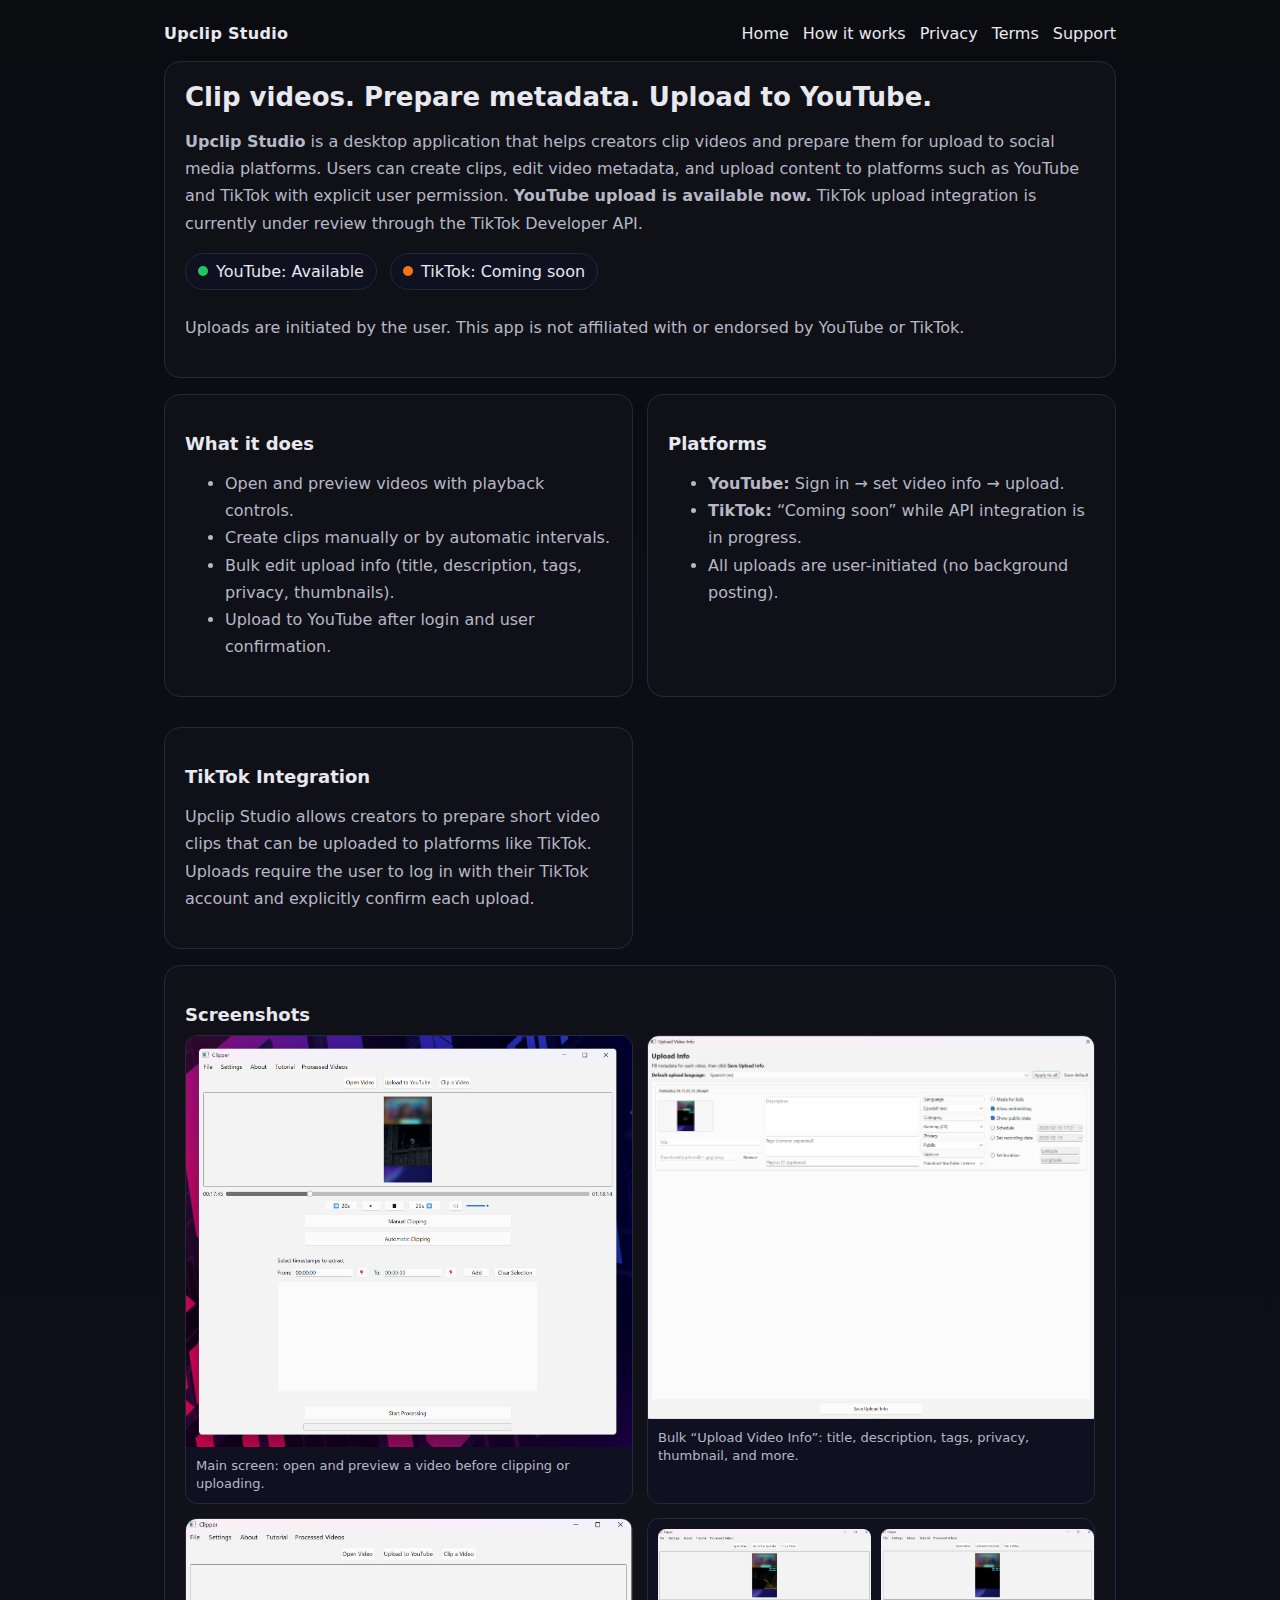
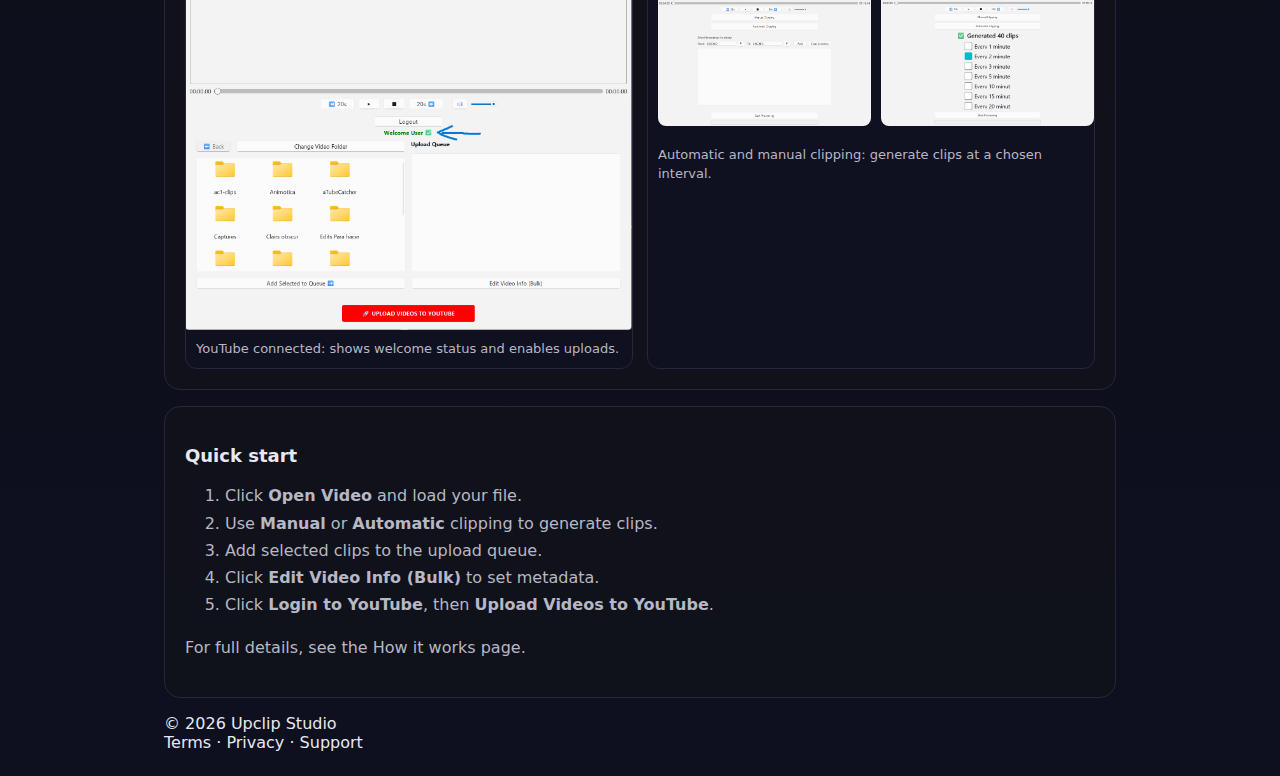
<file: index.html>
<!doctype html>
<html lang="en">
<head>
  <meta charset="utf-8" />
  <meta name="viewport" content="width=device-width,initial-scale=1" />
  <title>Upclip Studio</title>
  <meta name="description" content="Desktop app to clip videos and upload to YouTube. TikTok support coming soon." />
  <link rel="stylesheet" href="styles/styles.css">
</head>
<body>
  <div class="wrap">
    <div class="nav">
      <div class="brand">Upclip Studio</div>
      <div class="links">
        <a href="./">Home</a>
        <a href="./how-it-works.html">How it works</a>
        <a href="./privacy.html">Privacy</a>
        <a href="./terms.html">Terms</a>
        <a href="./support.html">Support</a>
      </div>
    </div>

    <section class="hero">
      <h1>Clip videos. Prepare metadata. Upload to YouTube.</h1>
      <p>
        <strong>Upclip Studio</strong> is a desktop application that helps creators clip videos and prepare them for upload to social media platforms.
        Users can create clips, edit video metadata, and upload content to platforms such as YouTube and TikTok with explicit user permission.
        <strong>YouTube upload is available now.</strong> TikTok upload integration is currently under review through the TikTok Developer API.
      </p>

      <div>
        <span class="pill"><span class="dot"></span> YouTube: Available</span>
        <span class="pill"><span class="dot warn"></span> TikTok: Coming soon</span>
      </div>

      <p class="small">
        Uploads are initiated by the user. This app is not affiliated with or endorsed by YouTube or TikTok.
      </p>
    </section>

    <section class="grid">
      <div class="card">
        <h2>What it does</h2>
        <ul>
          <li>Open and preview videos with playback controls.</li>
          <li>Create clips manually or by automatic intervals.</li>
          <li>Bulk edit upload info (title, description, tags, privacy, thumbnails).</li>
          <li>Upload to YouTube after login and user confirmation.</li>
        </ul>
      </div>

      <div class="card">
        <h2>Platforms</h2>
        <ul>
          <li><strong>YouTube:</strong> Sign in → set video info → upload.</li>
          <li><strong>TikTok:</strong> “Coming soon” while API integration is in progress.</li>
          <li>All uploads are user-initiated (no background posting).</li>
        </ul>
      </div>

    <div class="card">
        <h2>TikTok Integration</h2>
        <p>
          Upclip Studio allows creators to prepare short video clips that can be uploaded
          to platforms like TikTok. Uploads require the user to log in with their TikTok account
          and explicitly confirm each upload.
        </p>
      </div>
    </section>

    <section class="shots">
      <h2>Screenshots</h2>
      <div class="shots-grid">
        <figure>
          <img class="zoomable" src="images/01-main.png" alt="Main app screen" />
          <figcaption>Main screen: open and preview a video before clipping or uploading.</figcaption>
        </figure>
        <figure>
          <img class="zoomable" src="images/02-upload-info.png" alt="Upload Video Info window" />
          <figcaption>Bulk “Upload Video Info”: title, description, tags, privacy, thumbnail, and more.</figcaption>
        </figure>
        <figure>
          <img class="zoomable" src="images/03-youtube-connected.png" alt="YouTube connected screen" />
          <figcaption>YouTube connected: shows welcome status and enables uploads.</figcaption>
        </figure>
        <figure>
          <div class="figure-row">
            <img class="zoomable" src="images/05-manual-clipping.png" alt="Manual clipping options" />
            <img class="zoomable" src="images/04-automatic-clipping.png" alt="Automatic clipping result" />
          </div>
          <figcaption>Automatic and manual clipping: generate clips at a chosen interval.</figcaption>
        </figure>
      </div>
    </section>

    <section class="steps">
      <h2>Quick start</h2>
      <ol>
        <li>Click <strong>Open Video</strong> and load your file.</li>
        <li>Use <strong>Manual</strong> or <strong>Automatic</strong> clipping to generate clips.</li>
        <li>Add selected clips to the upload queue.</li>
        <li>Click <strong>Edit Video Info (Bulk)</strong> to set metadata.</li>
        <li>Click <strong>Login to YouTube</strong>, then <strong>Upload Videos to YouTube</strong>.</li>
      </ol>
      <p class="small">For full details, see the <a href="./how-it-works.html">How it works</a> page.</p>
    </section>

    <div class="footer">
      <div>© <span id="y"></span> Upclip Studio</div>
      <div>
        <a href="./terms.html">Terms</a> ·
        <a href="./privacy.html">Privacy</a> ·
        <a href="./support.html">Support</a>
      </div>
    </div>
  </div>

<div id="imgModal" class="modal" aria-hidden="true">
  <button class="close-modal" id="closeModalBtn" aria-label="Close image modal">
    &times;
  </button>
  <img class="modal-content" id="modalImg" alt="Expanded screenshot" />
</div>

<script src="script/script.js"></script>
</body>
</html>
</file>
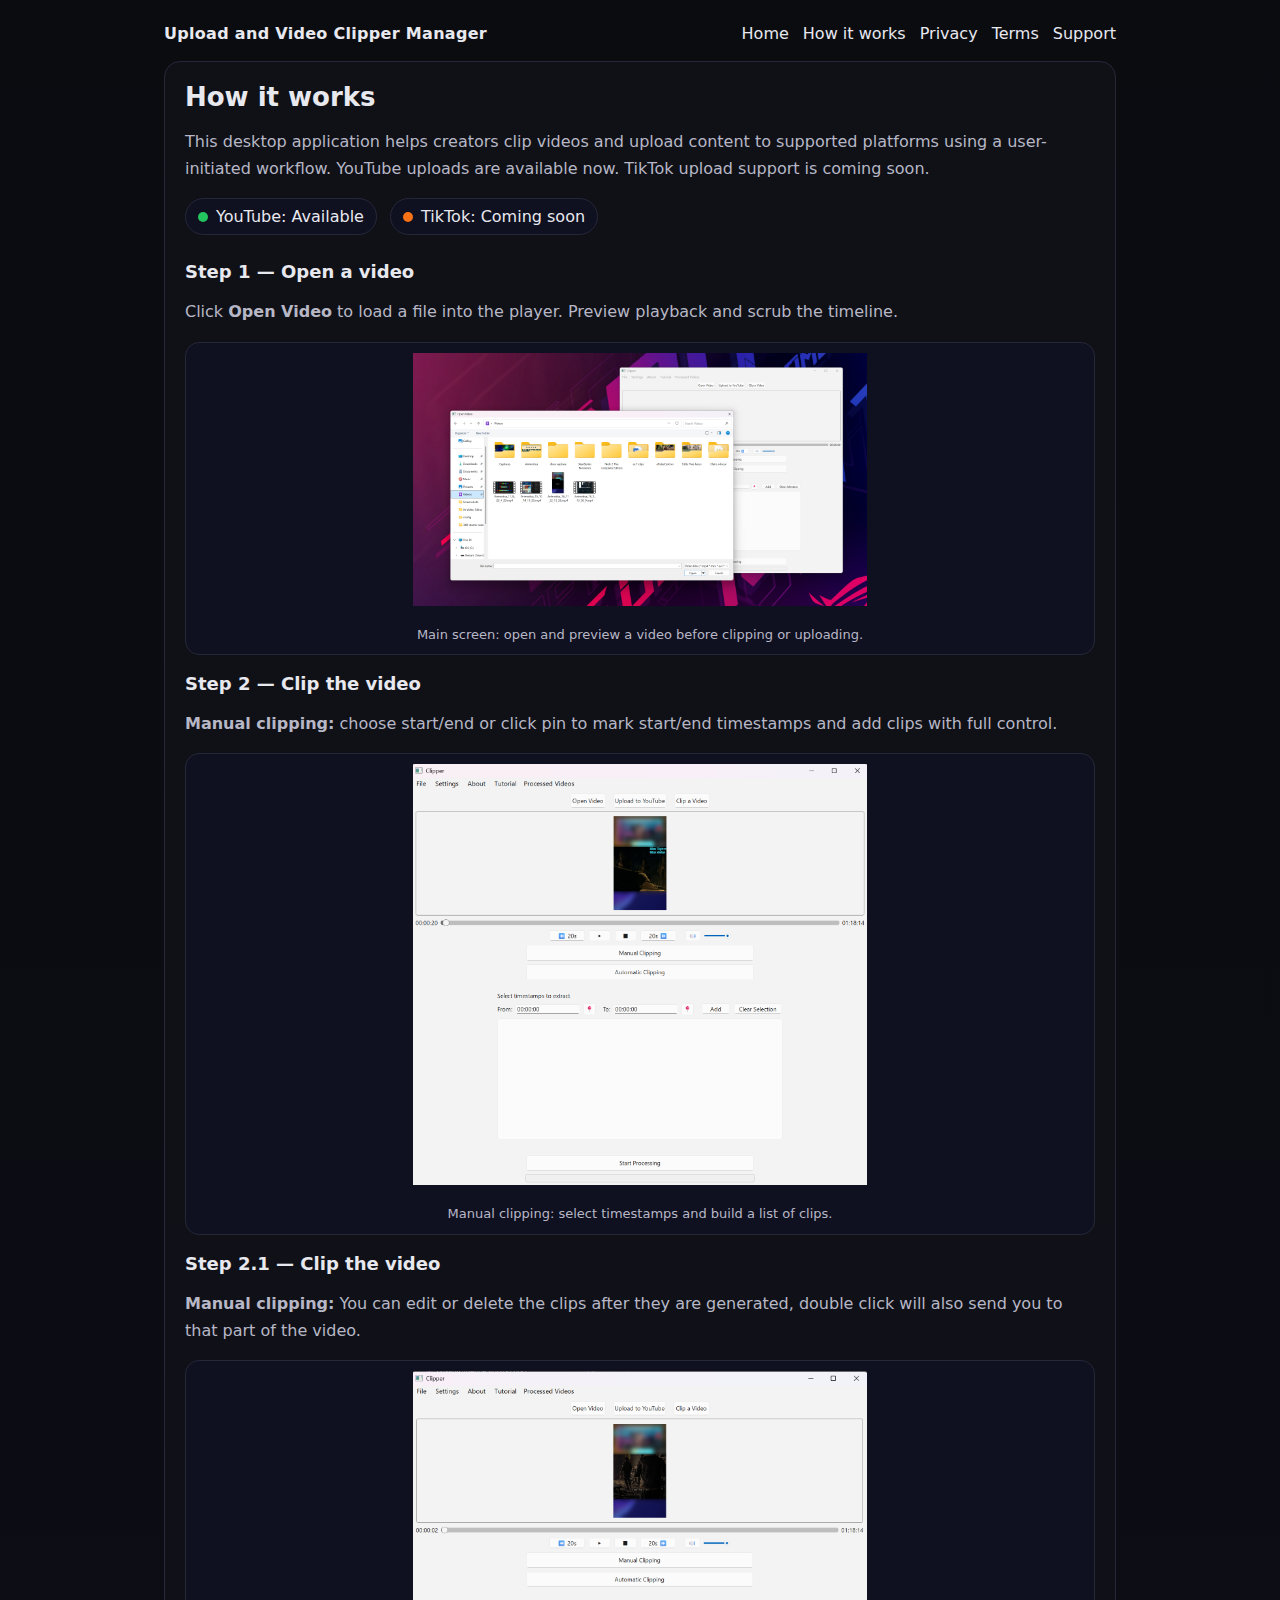
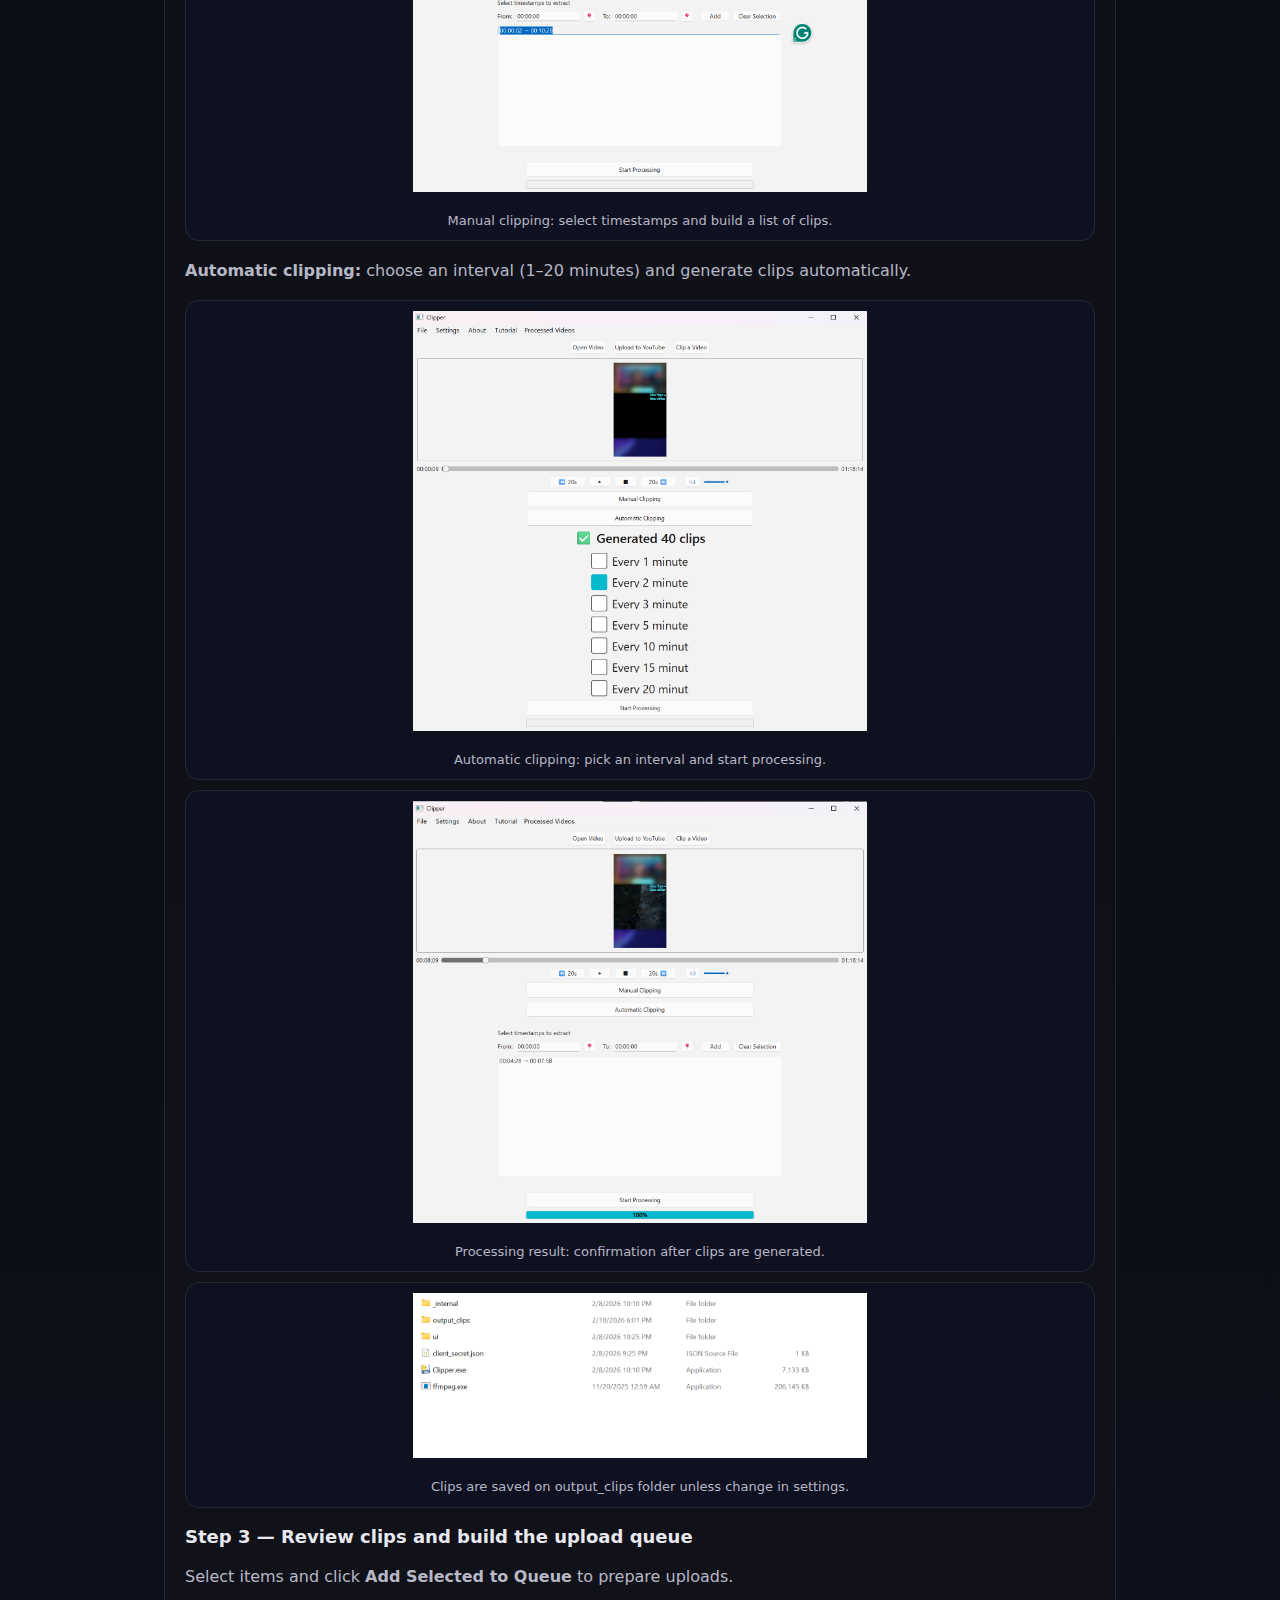
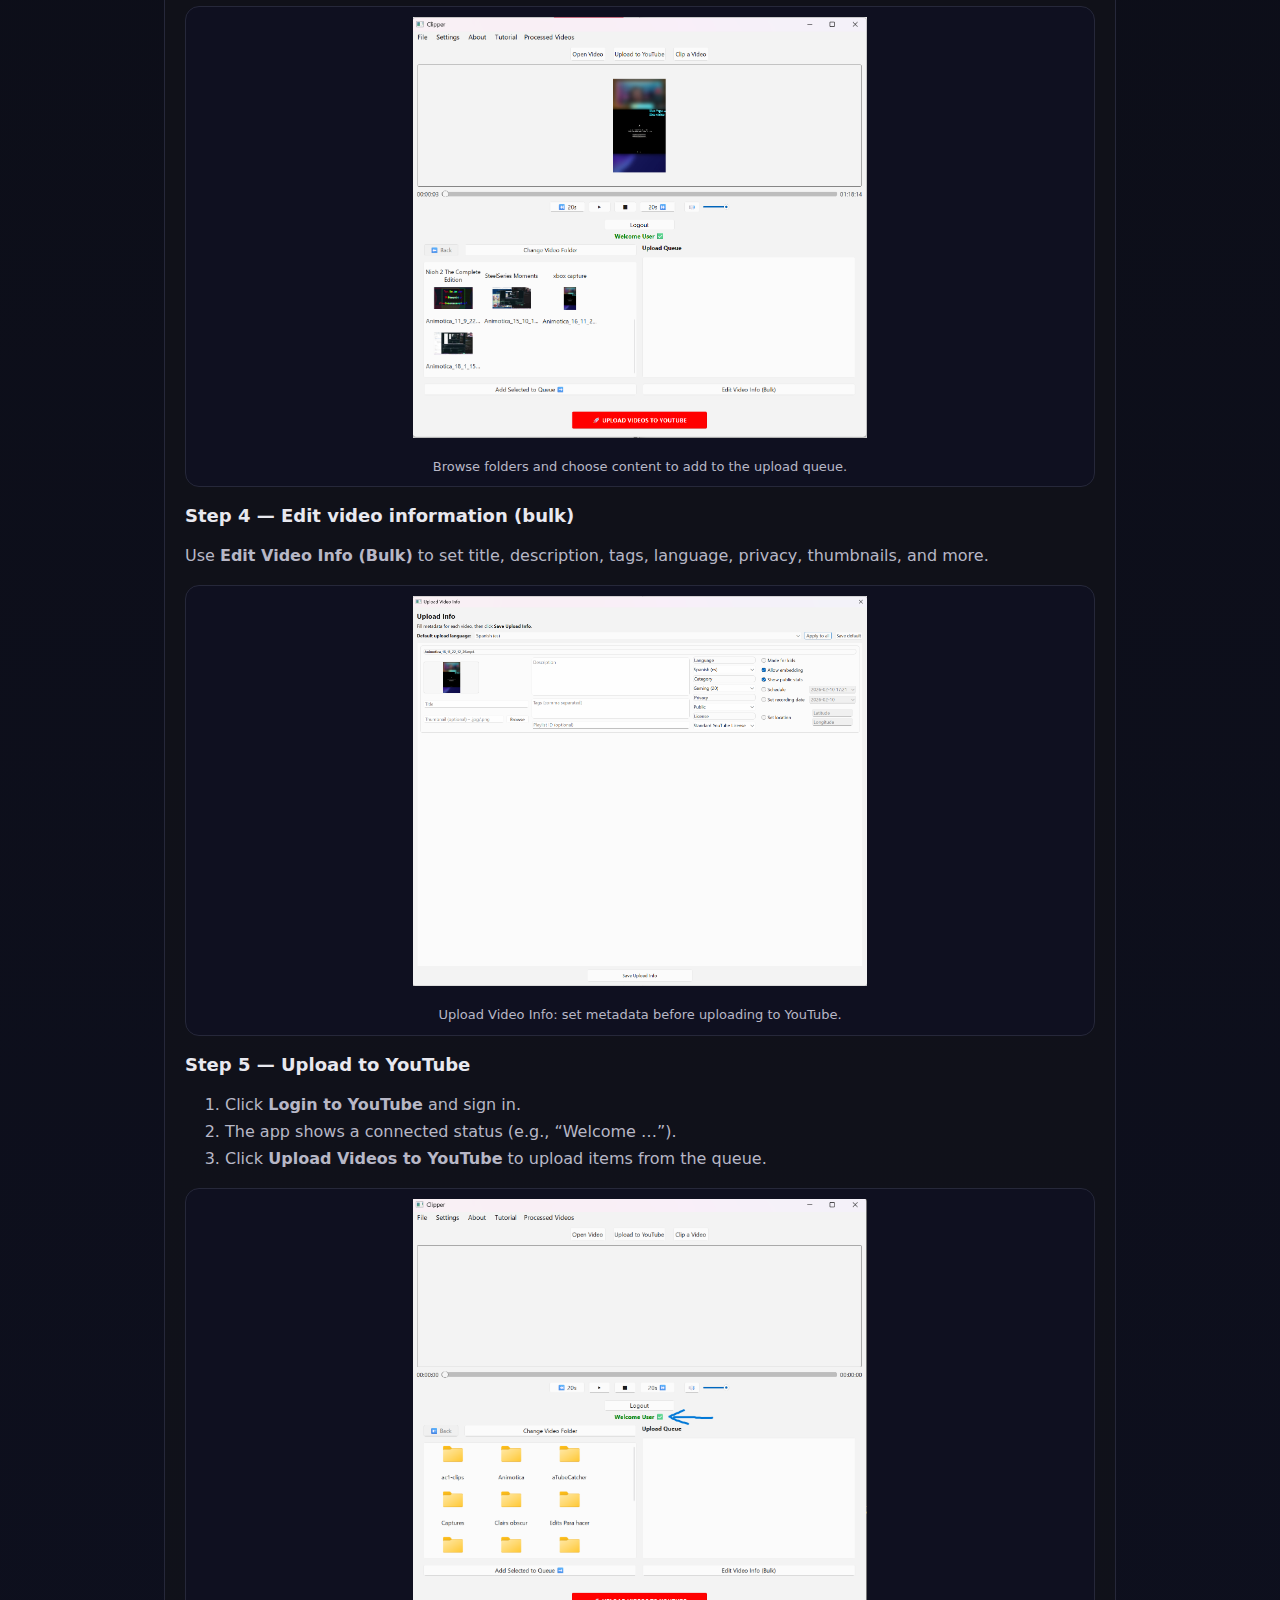
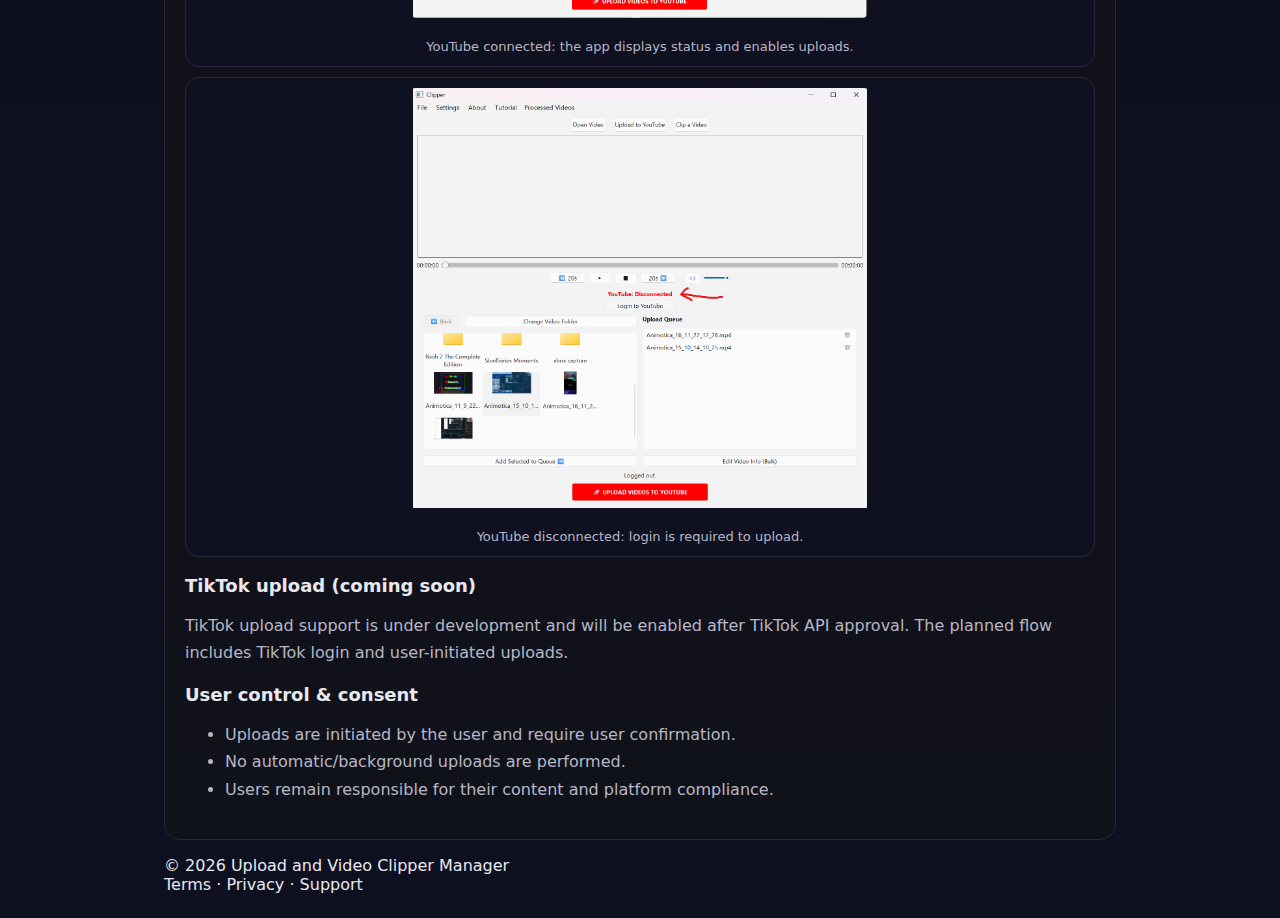
<file: how-it-works.html>
<!doctype html>
<html lang="en">
<head>
  <meta charset="utf-8" />
  <meta name="viewport" content="width=device-width,initial-scale=1" />
  <title>How it works — Upload and Video Clipper Manager</title>
  <meta name="description" content="Step-by-step instructions for clipping videos and uploading to YouTube (TikTok coming soon)." />
  <link rel="stylesheet" href="styles/styles.css">
</head>
<body>
  <div class="wrap">
    <div class="nav">
      <div class="brand">Upload and Video Clipper Manager</div>
      <div class="links">
        <a href="./">Home</a>
        <a href="./how-it-works.html">How it works</a>
        <a href="./privacy.html">Privacy</a>
        <a href="./terms.html">Terms</a>
        <a href="./support.html">Support</a>
      </div>
    </div>

    <section class="box">
      <h1>How it works</h1>
      <p>
        This desktop application helps creators clip videos and upload content to supported platforms using a user-initiated workflow.
        YouTube uploads are available now. TikTok upload support is coming soon.
      </p>
      <div>
        <span class="pill"><span class="dot"></span> YouTube: Available</span>
        <span class="pill"><span class="dot warn"></span> TikTok: Coming soon</span>
      </div>

      <h2>Step 1 — Open a video</h2>
      <p>Click <strong>Open Video</strong> to load a file into the player. Preview playback and scrub the timeline.</p>
      <div class="shot">
        <img class="zoomable" src="images/06-main-window-chose.png" alt="Main screen" />
        <div class="cap">Main screen: open and preview a video before clipping or uploading.</div>
      </div>

      <h2>Step 2 — Clip the video</h2>
      <p><strong>Manual clipping:</strong> choose start/end or click pin to mark start/end timestamps and add clips with full control.</p>
      <div class="shot">
        <img class="zoomable" src="images/05-manual-clipping.png" alt="Manual clipping" />
        <div class="cap">Manual clipping: select timestamps and build a list of clips.</div>
      </div>

      <h2>Step 2.1 — Clip the video</h2>
      <p><strong>Manual clipping:</strong> You can edit or delete the clips after they are generated, double click will also send you to that part of the video.</p>
      <div class="shot">
        <img class="zoomable" src="images/05.1-manual-clipping.png" alt="Manual clipping" />
        <div class="cap">Manual clipping: select timestamps and build a list of clips.</div>
      </div>

      <p><strong>Automatic clipping:</strong> choose an interval (1–20 minutes) and generate clips automatically.</p>
      <div class="shot">
        <img class="zoomable" src="images/04-automatic-clipping.png" alt="Automatic clipping interval" />
        <div class="cap">Automatic clipping: pick an interval and start processing.</div>
      </div>

      <div class="shot">
        <img class="zoomable" src="images/06-generated.png" alt="Generated clips confirmation" />
        <div class="cap">Processing result: confirmation after clips are generated.</div>
      </div>

      <div class="shot">
        <img class="zoomable" src="images/07-save-clips.png" alt="Generated clips confirmation" />
        <div class="cap">Clips are saved on output_clips folder unless change in settings.</div>
      </div>

      <h2>Step 3 — Review clips and build the upload queue</h2>
      <p>Select items and click <strong>Add Selected to Queue</strong> to prepare uploads.</p>
      <div class="shot">
        <img class="zoomable" src="images/08-folders.png" alt="Video folder selection" />
        <div class="cap">Browse folders and choose content to add to the upload queue.</div>
      </div>

      <h2>Step 4 — Edit video information (bulk)</h2>
      <p>Use <strong>Edit Video Info (Bulk)</strong> to set title, description, tags, language, privacy, thumbnails, and more.</p>
      <div class="shot">
        <img class="zoomable" src="images/02-upload-info.png" alt="Upload Video Info window" />
        <div class="cap">Upload Video Info: set metadata before uploading to YouTube.</div>
      </div>

      <h2>Step 5 — Upload to YouTube</h2>
      <ol>
        <li>Click <strong>Login to YouTube</strong> and sign in.</li>
        <li>The app shows a connected status (e.g., “Welcome …”).</li>
        <li>Click <strong>Upload Videos to YouTube</strong> to upload items from the queue.</li>
      </ol>

      <div class="shot">
        <img class="zoomable" src="images/03-youtube-connected.png" alt="YouTube connected" />
        <div class="cap">YouTube connected: the app displays status and enables uploads.</div>
      </div>

      <div class="shot">
        <img class="zoomable" src="images/09-youtube-disconnected.png" alt="YouTube disconnected" />
        <div class="cap">YouTube disconnected: login is required to upload.</div>
      </div>

      <h2>TikTok upload (coming soon)</h2>
      <p>
        TikTok upload support is under development and will be enabled after TikTok API approval.
        The planned flow includes TikTok login and user-initiated uploads.
      </p>

      <h2>User control & consent</h2>
      <ul>
        <li>Uploads are initiated by the user and require user confirmation.</li>
        <li>No automatic/background uploads are performed.</li>
        <li>Users remain responsible for their content and platform compliance.</li>
      </ul>
    </section>

    <div class="footer">
      <div>© <span id="y"></span> Upload and Video Clipper Manager</div>
      <div>
        <a href="./terms.html">Terms</a> ·
        <a href="./privacy.html">Privacy</a> ·
        <a href="./support.html">Support</a>
      </div>
    </div>
  </div>

<div id="imgModal" class="modal" aria-hidden="true">
  <button class="close-modal" id="closeModalBtn" aria-label="Close image modal">
    &times;
  </button>
  <img class="modal-content" id="modalImg" alt="Expanded screenshot" />
</div>

<script src="script/script.js"></script>
</body>
</html>
</file>
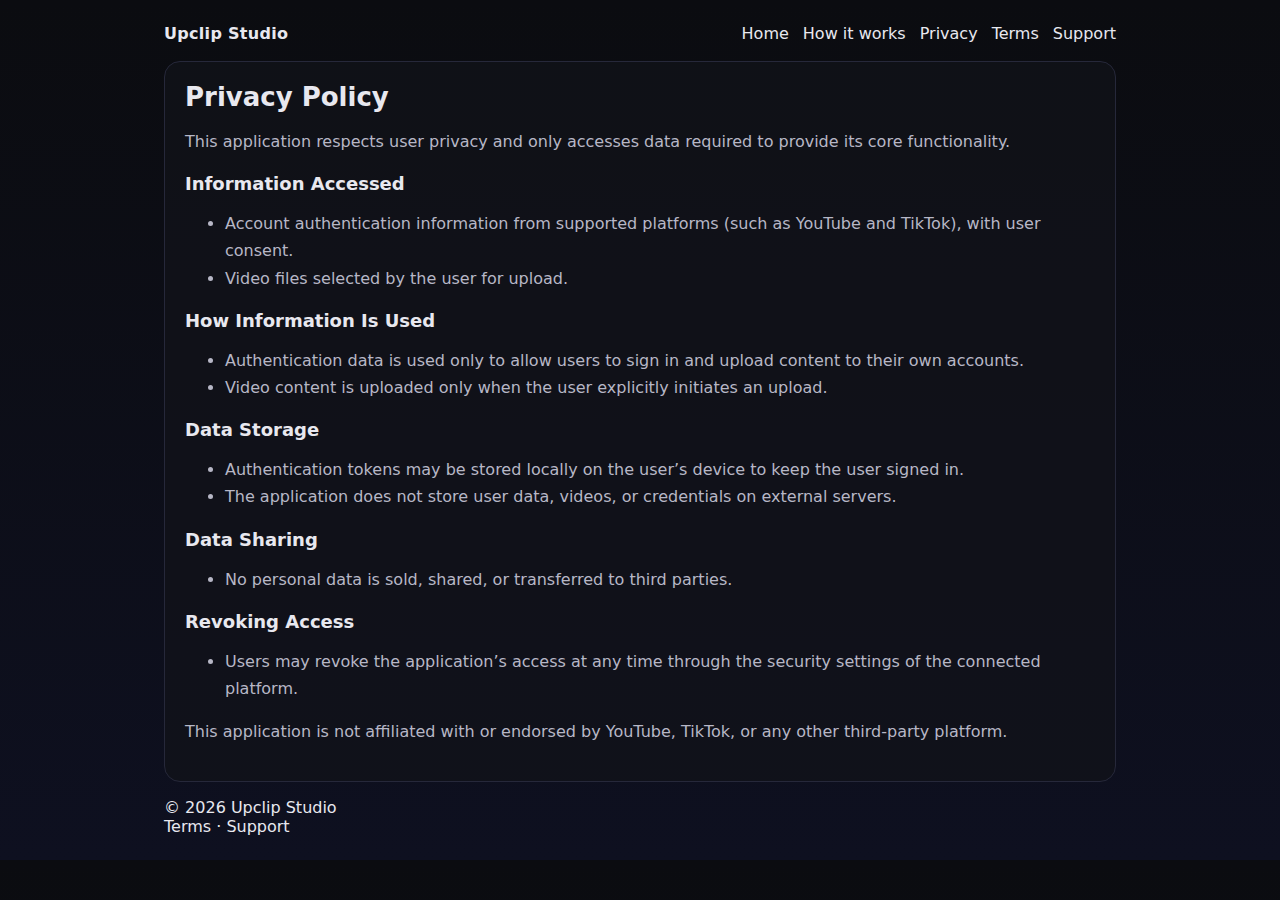
<file: privacy.html>
<!doctype html>
<html lang="en">
<head>
  <meta charset="utf-8" />
  <meta name="viewport" content="width=device-width,initial-scale=1" />
  <title>Privacy Policy — Upclip Studio</title>
  <link rel="stylesheet" href="styles/styles.css">
</head>
<body>
  <div class="wrap">
    <div class="nav">
      <div class="brand">Upclip Studio</div>
      <div class="links">
        <a href="./">Home</a>
        <a href="./how-it-works.html">How it works</a>
        <a href="./privacy.html">Privacy</a>
        <a href="./terms.html">Terms</a>
        <a href="./support.html">Support</a>
      </div>
    </div>

    <section class="box">
      <h1>Privacy Policy</h1>
      <p>This application respects user privacy and only accesses data required to provide its core functionality.</p>

      <h2>Information Accessed</h2>
      <ul>
        <li>Account authentication information from supported platforms (such as YouTube and TikTok), with user consent.</li>
        <li>Video files selected by the user for upload.</li>
      </ul>

      <h2>How Information Is Used</h2>
      <ul>
        <li>Authentication data is used only to allow users to sign in and upload content to their own accounts.</li>
        <li>Video content is uploaded only when the user explicitly initiates an upload.</li>
      </ul>

      <h2>Data Storage</h2>
      <ul>
        <li>Authentication tokens may be stored locally on the user’s device to keep the user signed in.</li>
        <li>The application does not store user data, videos, or credentials on external servers.</li>
      </ul>

      <h2>Data Sharing</h2>
      <ul>
        <li>No personal data is sold, shared, or transferred to third parties.</li>
      </ul>

      <h2>Revoking Access</h2>
      <ul>
        <li>Users may revoke the application’s access at any time through the security settings of the connected platform.</li>
      </ul>

      <p>This application is not affiliated with or endorsed by YouTube, TikTok, or any other third-party platform.</p>
    </section>

    <div class="footer">
      <div>© <span id="y"></span> Upclip Studio</div>
      <div><a href="./terms.html">Terms</a> · <a href="./support.html">Support</a></div>
    </div>
  </div>

  <script src="script/script.js"></script>
</body>
</html>
</file>
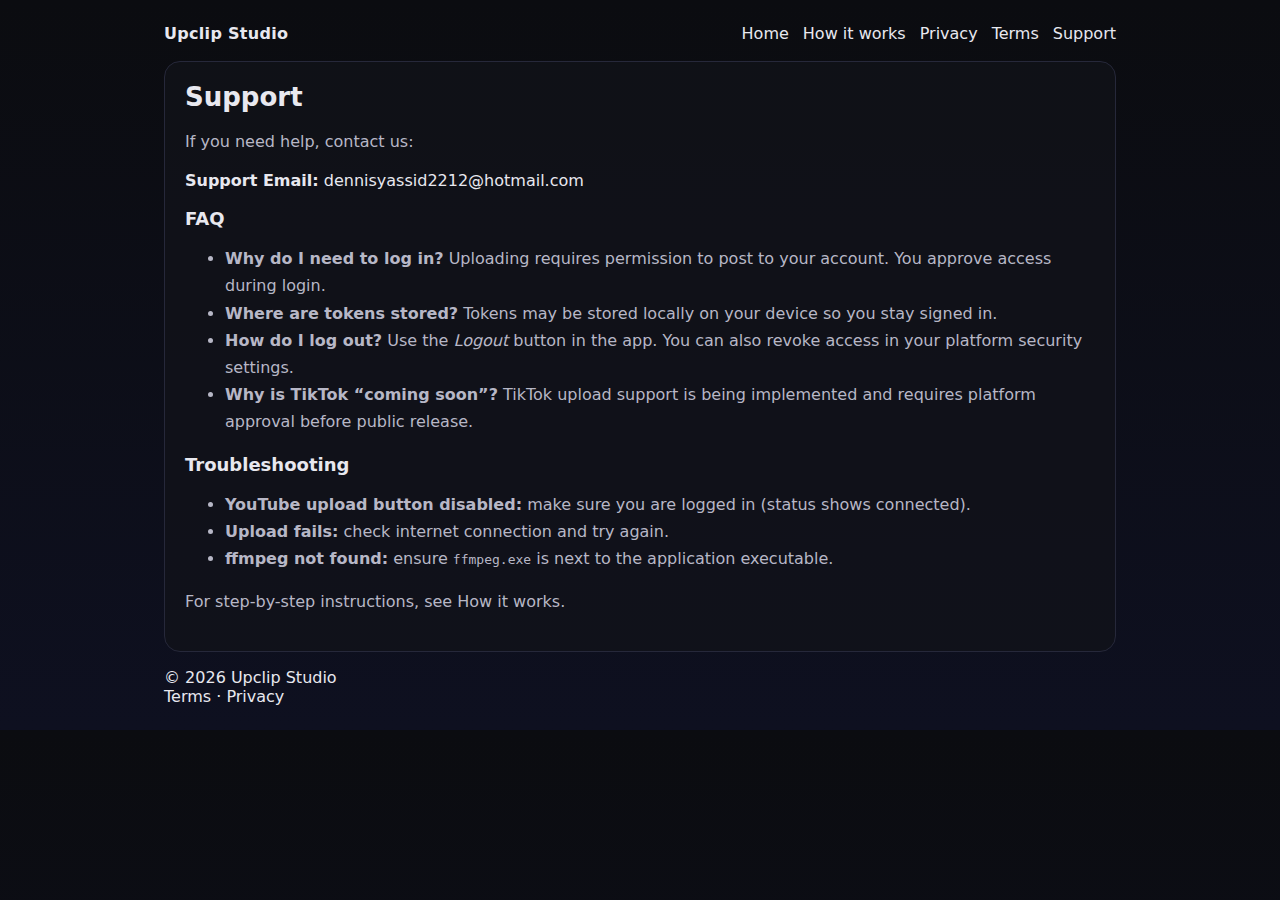
<file: support.html>
<!doctype html>
<html lang="en">
<head>
  <meta charset="utf-8" />
  <meta name="viewport" content="width=device-width,initial-scale=1" />
  <title>Support — Upclip Studio</title>
  <link rel="stylesheet" href="styles/styles.css">
</head>
<body>
  <div class="wrap">
    <div class="nav">
      <div class="brand">Upclip Studio</div>
      <div class="links">
        <a href="./">Home</a>
        <a href="./how-it-works.html">How it works</a>
        <a href="./privacy.html">Privacy</a>
        <a href="./terms.html">Terms</a>
        <a href="./support.html">Support</a>
      </div>
    </div>

    <section class="box">
      <h1>Support</h1>
      <p>If you need help, contact us:</p>
      <div class="hint">
        <strong>Support Email:</strong> <span>dennisyassid2212@hotmail.com</span><br/>
      </div>

      <h2>FAQ</h2>
      <ul>
        <li><strong>Why do I need to log in?</strong> Uploading requires permission to post to your account. You approve access during login.</li>
        <li><strong>Where are tokens stored?</strong> Tokens may be stored locally on your device so you stay signed in.</li>
        <li><strong>How do I log out?</strong> Use the <em>Logout</em> button in the app. You can also revoke access in your platform security settings.</li>
        <li><strong>Why is TikTok “coming soon”?</strong> TikTok upload support is being implemented and requires platform approval before public release.</li>
      </ul>

      <h2>Troubleshooting</h2>
      <ul>
        <li><strong>YouTube upload button disabled:</strong> make sure you are logged in (status shows connected).</li>
        <li><strong>Upload fails:</strong> check internet connection and try again.</li>
        <li><strong>ffmpeg not found:</strong> ensure <code>ffmpeg.exe</code> is next to the application executable.</li>
      </ul>

      <p>
        For step-by-step instructions, see <a href="./how-it-works.html">How it works</a>.
      </p>
    </section>

    <div class="footer">
      <div>© <span id="y"></span> Upclip Studio</div>
      <div><a href="./terms.html">Terms</a> · <a href="./privacy.html">Privacy</a></div>
    </div>
  </div>

  <script src="script/script.js"></script>
</body>
</html>
</file>
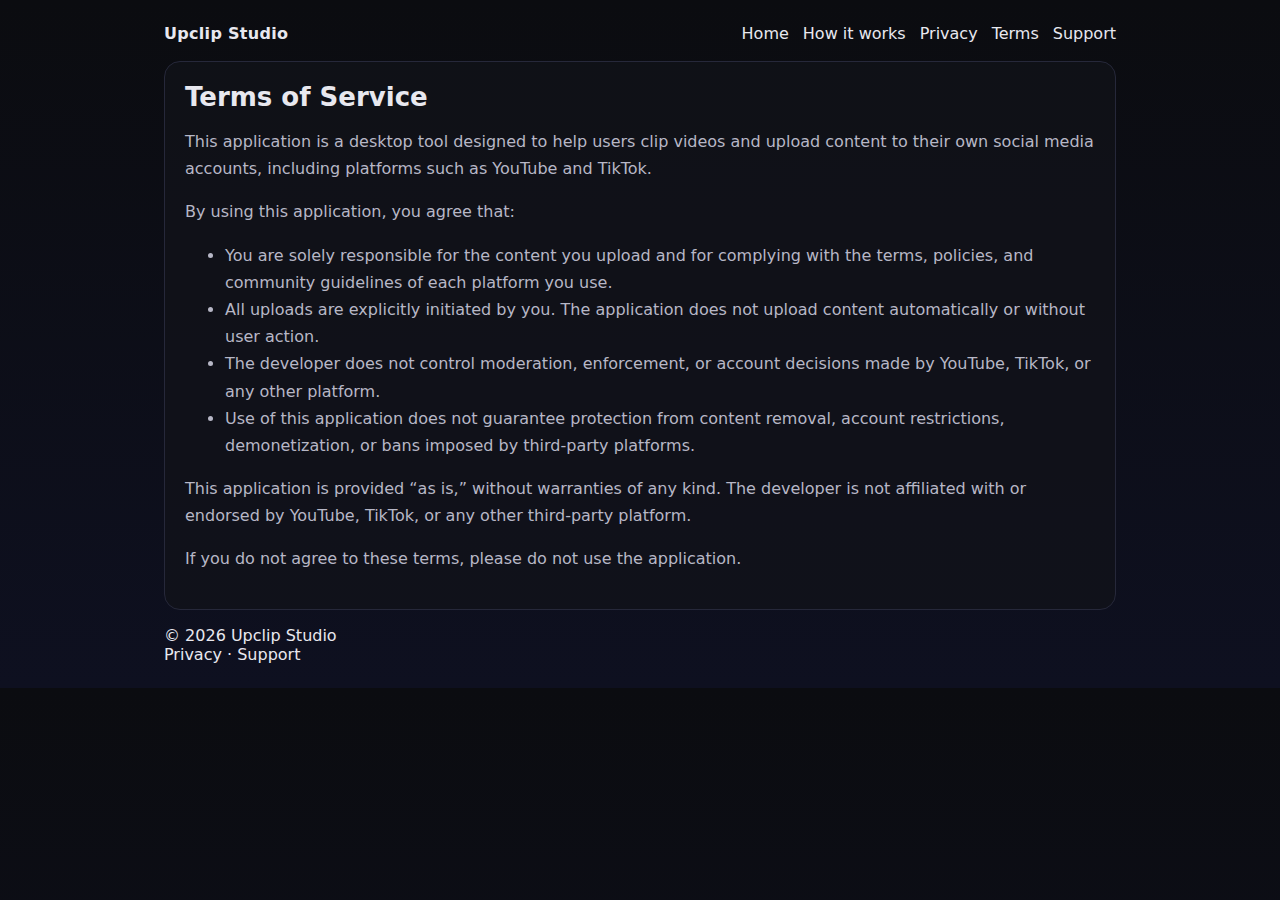
<file: terms.html>
<!doctype html>
<html lang="en">
<head>
  <meta charset="utf-8" />
  <meta name="viewport" content="width=device-width,initial-scale=1" />
  <title>Terms of Service — Upclip Studio</title>
  <link rel="stylesheet" href="styles/styles.css">
</head>
<body>
  <div class="wrap">
    <div class="nav">
      <div class="brand">Upclip Studio</div>
      <div class="links">
        <a href="./">Home</a>
        <a href="./how-it-works.html">How it works</a>
        <a href="./privacy.html">Privacy</a>
        <a href="./terms.html">Terms</a>
        <a href="./support.html">Support</a>
      </div>
    </div>

    <section class="box">
      <h1>Terms of Service</h1>
      <p>
        This application is a desktop tool designed to help users clip videos and upload content to their own social media accounts,
        including platforms such as YouTube and TikTok.
      </p>

      <p>By using this application, you agree that:</p>
      <ul>
        <li>You are solely responsible for the content you upload and for complying with the terms, policies, and community guidelines of each platform you use.</li>
        <li>All uploads are explicitly initiated by you. The application does not upload content automatically or without user action.</li>
        <li>The developer does not control moderation, enforcement, or account decisions made by YouTube, TikTok, or any other platform.</li>
        <li>Use of this application does not guarantee protection from content removal, account restrictions, demonetization, or bans imposed by third-party platforms.</li>
      </ul>

      <p>
        This application is provided “as is,” without warranties of any kind.
        The developer is not affiliated with or endorsed by YouTube, TikTok, or any other third-party platform.
      </p>

      <p>If you do not agree to these terms, please do not use the application.</p>
    </section>

    <div class="footer">
      <div>© <span id="y"></span> Upclip Studio</div>
      <div><a href="./privacy.html">Privacy</a> · <a href="./support.html">Support</a></div>
    </div>
  </div>

  <script src="script/script.js"></script>
</body>
</html>
</file>
<file: styles/styles.css>
:root {
  --bg: #0b0c10;
  --card: #12131a;
  --text: #e8e8ef;
  --muted: #b7b7c6;
  --accent: #22c55e;
  --warn: #f97316;
  --border: #26283a;
}

* { box-sizing: border-box; }

body {
  margin: 0;
  font-family: system-ui, -apple-system, Segoe UI, Roboto, Arial, sans-serif;
  background: linear-gradient(180deg, #0b0c10, #0e1020);
  color: var(--text);
}

a { color: inherit; text-decoration: none; }
a:hover { text-decoration: underline; }

.wrap { max-width: 1000px; margin: 0 auto; padding: 24px; }

.nav {
  display: flex;
  gap: 14px;
  flex-wrap: wrap;
  align-items: center;
  justify-content: space-between;
  margin-bottom: 18px;
}

.nav .brand { font-weight: 700; letter-spacing: .3px; }

.nav .links { display: flex; gap: 14px; flex-wrap: wrap; }

.box, .hero, .card, .shots, .steps {
  border: 1px solid var(--border);
  background: rgba(18, 19, 26, .75);
  border-radius: 16px;
  padding: 20px;
  margin-bottom: 16px;
}

h1 { margin: 0 0 10px 0; font-size: 26px; }
h2 { margin: 18px 0 10px 0; font-size: 18px; }
p, li { color: var(--muted); line-height: 1.7; }

.pill {
  display: inline-flex;
  gap: 8px;
  align-items: center;
  border: 1px solid var(--border);
  background: #0f1020;
  border-radius: 999px;
  padding: 8px 12px;
  margin-right: 8px;
  margin-bottom: 8px;
}

.dot { width: 10px; height: 10px; border-radius: 999px; background: var(--accent); }
.dot.warn { background: var(--warn); }

.shot {
  border: 1px solid var(--border);
  background: #0f1020;
  border-radius: 14px;
  overflow: hidden;
  margin-top: 10px;
  display: flex;
  flex-direction: column;
  align-items: center;
}

.shot img {
  display: block;
  width: 50%;
  height: auto;
  margin: 10px auto;
  cursor: zoom-in;
  transition: transform 0.15s ease;
}

.shot img:hover {
  transform: scale(1.01);
}

.cap {
  padding: 10px;
  font-size: 13px;
  color: var(--muted);
  line-height: 1.4;
  text-align: center;
  width: 100%;
}

/* Grid and Side-by-Side Images */
/* --- Screenshot grid --- */
.grid, .shots-grid { display: grid; grid-template-columns: repeat(12, 1fr); gap: 14px; }
.card { grid-column: span 6; }

figure {
  margin: 0;
  grid-column: span 6;
  border: 1px solid var(--border);
  background: #0f1020;
  border-radius: 12px;
  overflow: hidden;
}

figcaption {
  padding: 10px;
  color: var(--muted);
  font-size: 13px;
  line-height: 1.4;
}

/* Single image inside a figure */
figure > img {
  display: block;
  width: 100%;
  height: auto;
  cursor: zoom-in;
  transition: transform 0.15s ease;
}
figure > img:hover { transform: scale(1.01); }

/* Two images side-by-side */
.figure-row {
  display: flex;
  gap: 10px;
  padding: 10px;
}
.figure-row img {
  width: 50%;
  height: auto;
  border-radius: 8px;
  cursor: zoom-in;
  transition: transform 0.15s ease;
}
.figure-row img:hover { transform: scale(1.01); }

/* --- Modal --- */
.modal {
  display: none;
  position: fixed;
  z-index: 1000;
  inset: 0;
  background: rgba(0,0,0,0.88);
  align-items: center;
  justify-content: center;
  padding: 24px;
}

.modal.open { display: flex; }

.modal-content {
  max-width: min(1100px, 95vw);
  max-height: 90vh;
  width: auto;
  height: auto;
  border-radius: 12px;
  border: 1px solid var(--border);
  background: #0f1020;
}

.close-modal {
  position: absolute;
  top: 18px;
  right: 22px;
  width: 46px;
  height: 46px;
  border-radius: 999px;
  border: 1px solid var(--border);
  background: rgba(15,16,32,.8);
  color: white;
  font-size: 28px;
  cursor: pointer;
}

.close-modal:hover { background: rgba(15,16,32,1); }

@media (max-width: 820px) {
  .card, figure { grid-column: span 12; }
  .figure-row { flex-direction: column; }
  .figure-row img { width: 100%; }
}
</file>
